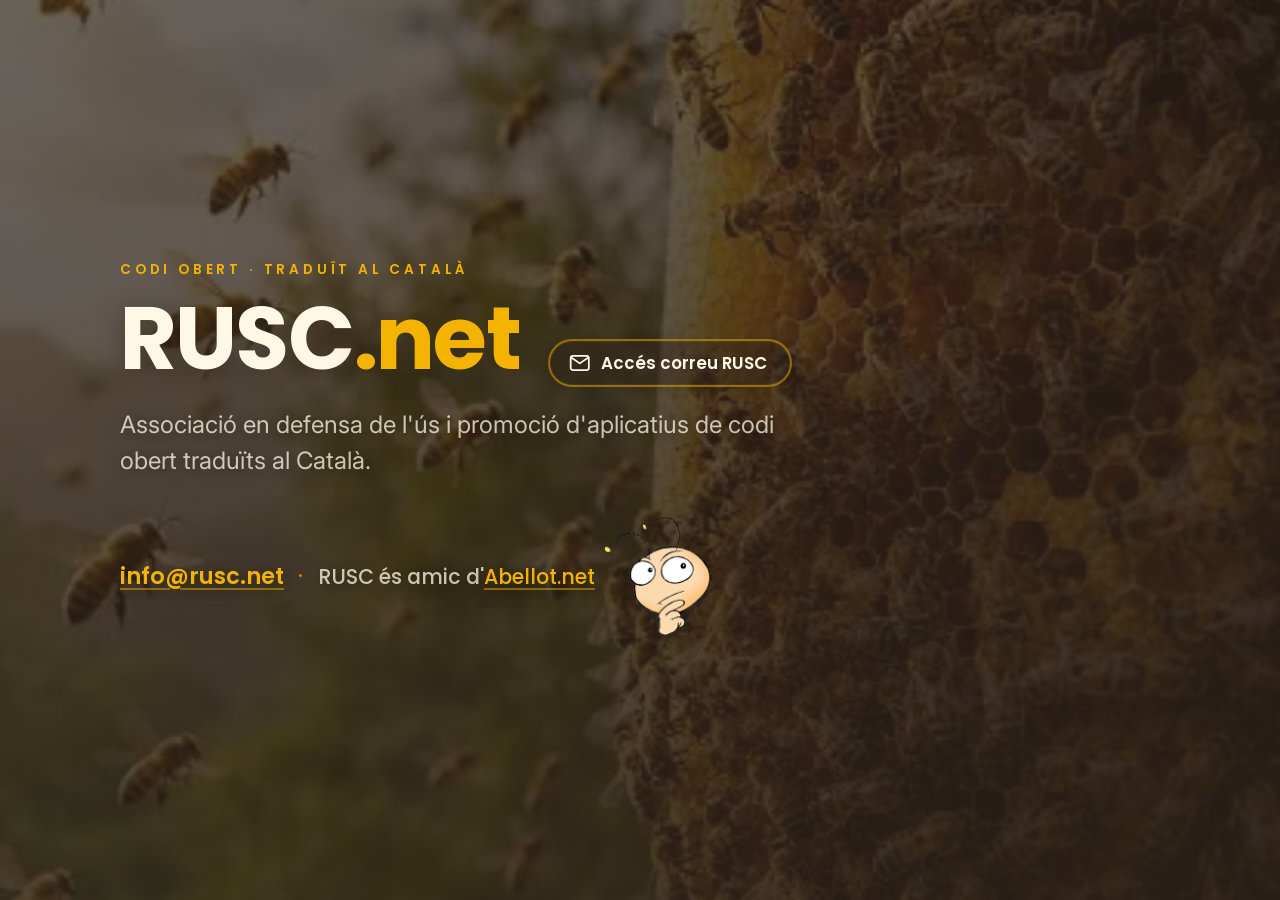
<file: index.html>
<!DOCTYPE html>
<html lang="ca">
<head>
  <meta charset="utf-8">
  <meta name="viewport" content="width=device-width, initial-scale=1">
  <title>RUSC.net — Associació de programari lliure en Català</title>
  <meta name="description" content="Associació en defensa de l'ús i promoció d'aplicatius de codi obert traduïts al Català.">
  <meta name="color-scheme" content="light">
  <meta name="theme-color" content="#2B2118">

  <link rel="preconnect" href="https://fonts.googleapis.com">
  <link rel="preconnect" href="https://fonts.gstatic.com" crossorigin>
  <link rel="stylesheet" href="https://fonts.googleapis.com/css2?family=Poppins:wght@500;600;700&family=Inter:wght@400;500;600&display=swap">

  <link rel="stylesheet" href="css/main.css">
  <link rel="stylesheet" href="css/animations.css">
  <link rel="stylesheet" href="css/responsive.css">

  <script src="js/utils.js" defer></script>
  <script src="js/effects.js" defer></script>
</head>
<body>
  <a class="skip-link" href="#contingut">Salta al contingut</a>

  <div class="bg" aria-hidden="true">
    <img class="bg__img is-active" src="assets/images/wallpaper-01.webp" alt="" decoding="async">
    <img class="bg__img" src="assets/images/wallpaper-02.webp" alt="" decoding="async">
    <img class="bg__img" src="assets/images/wallpaper-03.webp" alt="" decoding="async">
    <img class="bg__img" src="assets/images/wallpaper-04.webp" alt="" decoding="async">
    <img class="bg__img" src="assets/images/wallpaper-05.webp" alt="" decoding="async">
    <img class="bg__img" src="assets/images/wallpaper-07.webp" alt="" decoding="async">
    <img class="bg__img" src="assets/images/wallpaper-08.webp" alt="" decoding="async">
  </div>

  <main id="contingut">
    <section class="hero" aria-labelledby="titol-principal">
      <div class="container">
        <p class="hero__kicker">Codi Obert · Traduït al Català</p>
        <div class="hero__head">
          <h1 id="titol-principal" class="hero__title"><span class="hero__name">RUSC</span><span class="hero__tld">.net</span></h1>
          <a class="hero__mail-btn" href="http://correu.rusc.net" target="_blank" rel="noopener">
            <span>Accés correu RUSC</span>
            <svg class="hero__mail-icon" viewBox="0 0 24 24" width="24" height="24" aria-hidden="true" focusable="false">
              <rect x="2.75" y="4.75" width="18.5" height="14.5" rx="2.5" fill="none" stroke="currentColor" stroke-width="1.8"/>
              <path d="M3.6 6.6 12 12.4l8.4-5.8" fill="none" stroke="currentColor" stroke-width="1.8" stroke-linecap="round" stroke-linejoin="round"/>
            </svg>
          </a>
        </div>
        <p class="hero__subtitle">Associació en defensa de l'ús i promoció d'aplicatius de codi obert traduïts al Català.</p>
        <p class="hero__meta">
          <a class="hero__email" href="mailto:info@rusc.net">info@rusc.net</a>
          <span class="hero__sep" aria-hidden="true">·</span>
          <span class="hero__friend">RUSC és amic d'<a href="https://www.abellot.net" target="_blank" rel="noopener">Abellot.net</a><img class="hero__friend-icon" src="assets/images/abella-05.webp" alt="" width="60" height="60" decoding="async"></span>
        </p>
      </div>
    </section>
  </main>
</body>
</html>
</file>
<file: css/main.css>
:root {
  --mel: #F5B301;
  --mel-suau: #F7C93E;
  --taronja: #E8850C;
  --fosc: #2B2118;
  --fosc-70: rgba(43, 33, 24, 0.7);
  --fosc-80: rgba(43, 33, 24, 0.8);
  --fosc-90: rgba(43, 33, 24, 0.9);
  --crema: #FFF8E7;
  --crema-75: rgba(255, 248, 231, 0.75);
  --mel-50: rgba(245, 179, 1, 0.5);
  --font-titol: "Poppins", "Segoe UI", system-ui, -apple-system, sans-serif;
  --font-cos: "Inter", "Segoe UI", system-ui, -apple-system, sans-serif;
}

*,
*::before,
*::after {
  box-sizing: border-box;
}

html {
  scroll-behavior: smooth;
}

body {
  margin: 0;
  min-height: 100vh;
  display: flex;
  flex-direction: column;
  font-family: var(--font-cos);
  font-size: clamp(1rem, 0.95rem + 0.3vw, 1.1rem);
  line-height: 1.65;
  color: var(--crema);
  background-color: var(--fosc);
  -webkit-font-smoothing: antialiased;
}

img {
  max-width: 100%;
  display: block;
}

a {
  color: var(--mel);
  text-decoration-thickness: 0.08em;
  text-underline-offset: 0.2em;
}

a:hover {
  color: var(--mel-suau);
}

:focus-visible {
  outline: 3px solid var(--mel);
  outline-offset: 3px;
  border-radius: 0.25rem;
}

.skip-link {
  position: absolute;
  left: 1rem;
  top: -4rem;
  z-index: 100;
  padding: 0.7rem 1.2rem;
  background: var(--mel);
  color: var(--fosc);
  font-weight: 600;
  border-radius: 0 0 0.6rem 0.6rem;
  transition: top 0.25s ease;
}

.skip-link:focus {
  top: 0;
  color: var(--fosc);
}

.bg {
  position: fixed;
  inset: 0;
  z-index: -1;
  overflow: hidden;
  background-color: var(--fosc);
}

.bg::after {
  content: "";
  position: absolute;
  inset: 0;
  background: linear-gradient(160deg, var(--fosc-70), var(--fosc-80) 55%, var(--fosc-90));
}

.bg__img {
  position: absolute;
  inset: 0;
  width: 100%;
  height: 100%;
  object-fit: cover;
  opacity: 0;
  transition: opacity 2.4s ease-in-out;
}

.bg__img.is-active {
  opacity: 1;
}

.container {
  width: 100%;
  max-width: 70rem;
  margin-inline: auto;
  padding-inline: clamp(1.25rem, 4vw, 2.5rem);
}

main {
  flex: 1 0 auto;
}

.hero {
  display: flex;
  align-items: center;
  min-height: 100vh;
  min-height: 100dvh;
  padding-block: clamp(3rem, 10vh, 6rem);
}

.hero__kicker {
  margin: 0 0 0.75rem;
  font-family: var(--font-titol);
  font-weight: 600;
  font-size: 0.85rem;
  letter-spacing: 0.28em;
  text-transform: uppercase;
  color: var(--mel);
}

.hero__title {
  margin: 0;
  font-family: var(--font-titol);
  font-weight: 700;
  font-size: clamp(2.8rem, 2rem + 6vw, 5.5rem);
  line-height: 1.05;
  letter-spacing: -0.02em;
  text-shadow: 0 4px 24px rgba(43, 33, 24, 0.55);
}

.hero__tld {
  color: var(--mel);
}

.hero__head {
  display: flex;
  flex-wrap: wrap;
  align-items: baseline;
  gap: clamp(1rem, 2.5vw, 1.75rem);
}

.hero__mail-btn {
  position: relative;
  display: inline-flex;
  align-items: center;
  padding: 0.72em 1.35em 0.72em 3.05em;
  overflow: hidden;
  isolation: isolate;
  font-family: var(--font-titol);
  font-size: clamp(0.9rem, 0.82rem + 0.35vw, 1.05rem);
  font-weight: 600;
  line-height: 1.2;
  white-space: nowrap;
  color: var(--crema);
  text-decoration: none;
  border: 2px solid var(--mel-50);
  border-radius: 999px;
  background-color: rgba(43, 33, 24, 0.35);
  box-shadow:
    inset 0 0 0 1px rgba(255, 248, 231, 0.06),
    0 2px 10px rgba(43, 33, 24, 0.25);
  transition:
    color 0.3s ease,
    background-color 0.3s ease,
    border-color 0.3s ease,
    box-shadow 0.35s ease;
}

.hero__mail-btn > span {
  position: relative;
  z-index: 1;
}

.hero__mail-icon {
  position: absolute;
  top: 50%;
  left: 1.1em;
  z-index: 1;
  width: 1.4em;
  height: 1.4em;
  transform: translateY(-50%);
}

.hero__mail-btn::after {
  content: "";
  position: absolute;
  top: -60%;
  bottom: -60%;
  left: -70%;
  width: 45%;
  z-index: 0;
  background: linear-gradient(
    100deg,
    transparent,
    rgba(255, 255, 255, 0.6),
    transparent
  );
  opacity: 0;
  transform: translateX(0) skewX(-18deg);
  transition: transform 0.65s ease, opacity 0.3s ease;
  pointer-events: none;
}

.hero__mail-btn:hover,
.hero__mail-btn:focus-visible {
  color: var(--fosc);
  background-color: var(--mel);
  border-color: var(--mel-suau);
  box-shadow:
    0 0 0 4px rgba(245, 179, 1, 0.16),
    0 0 26px rgba(245, 179, 1, 0.5),
    0 8px 24px rgba(43, 33, 24, 0.4);
}

.hero__mail-btn:hover::after,
.hero__mail-btn:focus-visible::after {
  opacity: 1;
  transform: translateX(420%) skewX(-18deg);
}

.hero__subtitle {
  max-width: 44rem;
  margin: 1.25rem 0 0;
  font-size: clamp(1.1rem, 1rem + 0.8vw, 1.5rem);
  line-height: 1.5;
  color: var(--crema-75);
  text-shadow: 0 2px 14px rgba(43, 33, 24, 0.6);
}

.hero__meta {
  display: flex;
  flex-wrap: wrap;
  align-items: baseline;
  gap: 0.35rem 0.9rem;
  margin: 2.25rem 0 0;
  font-family: var(--font-titol);
  font-size: clamp(1.05rem, 0.95rem + 0.8vw, 1.4rem);
  text-shadow: 0 2px 14px rgba(43, 33, 24, 0.6);
}

.hero__email {
  font-weight: 600;
  color: var(--mel);
  text-decoration-color: var(--mel-50);
  transition: color 0.25s ease, text-decoration-color 0.25s ease;
}

.hero__email:hover {
  color: var(--mel-suau);
  text-decoration-color: currentColor;
}

.hero__sep {
  color: var(--taronja);
}

.hero__friend {
  font-weight: 500;
  font-size: 0.92em;
  color: var(--crema-75);
}

.hero__friend-icon {
  display: inline-block;
  width: 6.1em;
  height: 6.1em;
  margin-inline-end: 0.4rem;
  vertical-align: middle;
  position: relative;
  top: -0.12em;
  border-radius: 50%;
  filter: drop-shadow(0 2px 6px rgba(43, 33, 24, 0.55));
  /* transition: transform 0.35s cubic-bezier(0.2, 0.8, 0.2, 1); */
  transition: none;
}

.hero__friend:hover .hero__friend-icon {
  /* transform: scale(1.06) rotate(-4deg); */
  transform: none;
}

.hero__friend a {
  color: var(--mel);
  text-decoration-color: var(--mel-50);
  transition: color 0.25s ease, text-decoration-color 0.25s ease;
}

.hero__friend a:hover {
  color: var(--mel-suau);
  text-decoration-color: currentColor;
}
</file>
<file: css/animations.css>
.hero__kicker,
.hero__title,
.hero__subtitle,
.hero__meta,
.hero__mail-btn {
  animation: fade-up 0.9s ease both;
}

.hero__kicker {
  animation-delay: 0.1s;
}

.hero__title {
  animation-delay: 0.25s;
}

.hero__subtitle {
  animation-delay: 0.4s;
}

.hero__meta {
  animation-delay: 0.55s;
}

.hero__mail-btn {
  animation-delay: 0.35s;
}

.hero__name {
  animation: name-glow 4s ease-in-out infinite;
}

@keyframes name-glow {
  0%,
  100% {
    text-shadow: 0 4px 24px rgba(43, 33, 24, 0.55);
  }
  50% {
    text-shadow:
      0 4px 24px rgba(43, 33, 24, 0.55),
      0 0 8px rgba(255, 248, 231, 0.75),
      0 0 22px rgba(255, 210, 94, 0.7),
      0 0 48px rgba(245, 179, 1, 0.55);
  }
}

.hero__tld {
  color: var(--mel);
  animation: tld-cycle 14s ease-in-out infinite;
}

@keyframes tld-cycle {
  0%,
  11% {
    color: #F5B301;
  }
  14.29%,
  25.29% {
    color: #FFD25E;
  }
  28.57%,
  39.57% {
    color: #FF9F1C;
  }
  42.86%,
  53.86% {
    color: #FF7A2F;
  }
  57.14%,
  68.14% {
    color: #FF5A3C;
  }
  71.43%,
  82.43% {
    color: #FF4D4D;
  }
  85.71%,
  96.71% {
    color: #FF6B6B;
  }
  100% {
    color: #F5B301;
  }
}

@keyframes fade-up {
  from {
    opacity: 0;
    transform: translateY(1.25rem);
  }
  to {
    opacity: 1;
    transform: translateY(0);
  }
}

@media (prefers-reduced-motion: reduce) {
  html {
    scroll-behavior: auto;
  }

  *,
  *::before,
  *::after {
    animation-duration: 0.01ms !important;
    animation-iteration-count: 1 !important;
    transition-duration: 0.01ms !important;
  }

  .hero__tld {
    animation: none;
    color: var(--mel);
  }

  .hero__name {
    animation: none;
  }
}
</file>
<file: css/responsive.css>
@media (max-width: 48rem) {
  .hero {
    padding-block: clamp(2.5rem, 8vh, 4rem);
  }

  .hero__kicker {
    font-size: 0.78rem;
    letter-spacing: 0.2em;
  }

  .hero__head {
    flex-direction: column;
    align-items: flex-start;
    gap: 1.1rem;
  }
}

@media (max-width: 30rem) {
  .container {
    padding-inline: 1.1rem;
  }
}

@media (max-height: 34rem) {
  .hero {
    padding-block: 1.5rem;
  }

  .hero__kicker {
    margin-bottom: 0.4rem;
  }

  .hero__title {
    font-size: clamp(2.2rem, 9vh, 3rem);
  }

  .hero__subtitle {
    margin-top: 0.75rem;
    font-size: 1rem;
  }

  .hero__meta {
    margin-top: 1.25rem;
    font-size: 1rem;
  }
}
</file>
